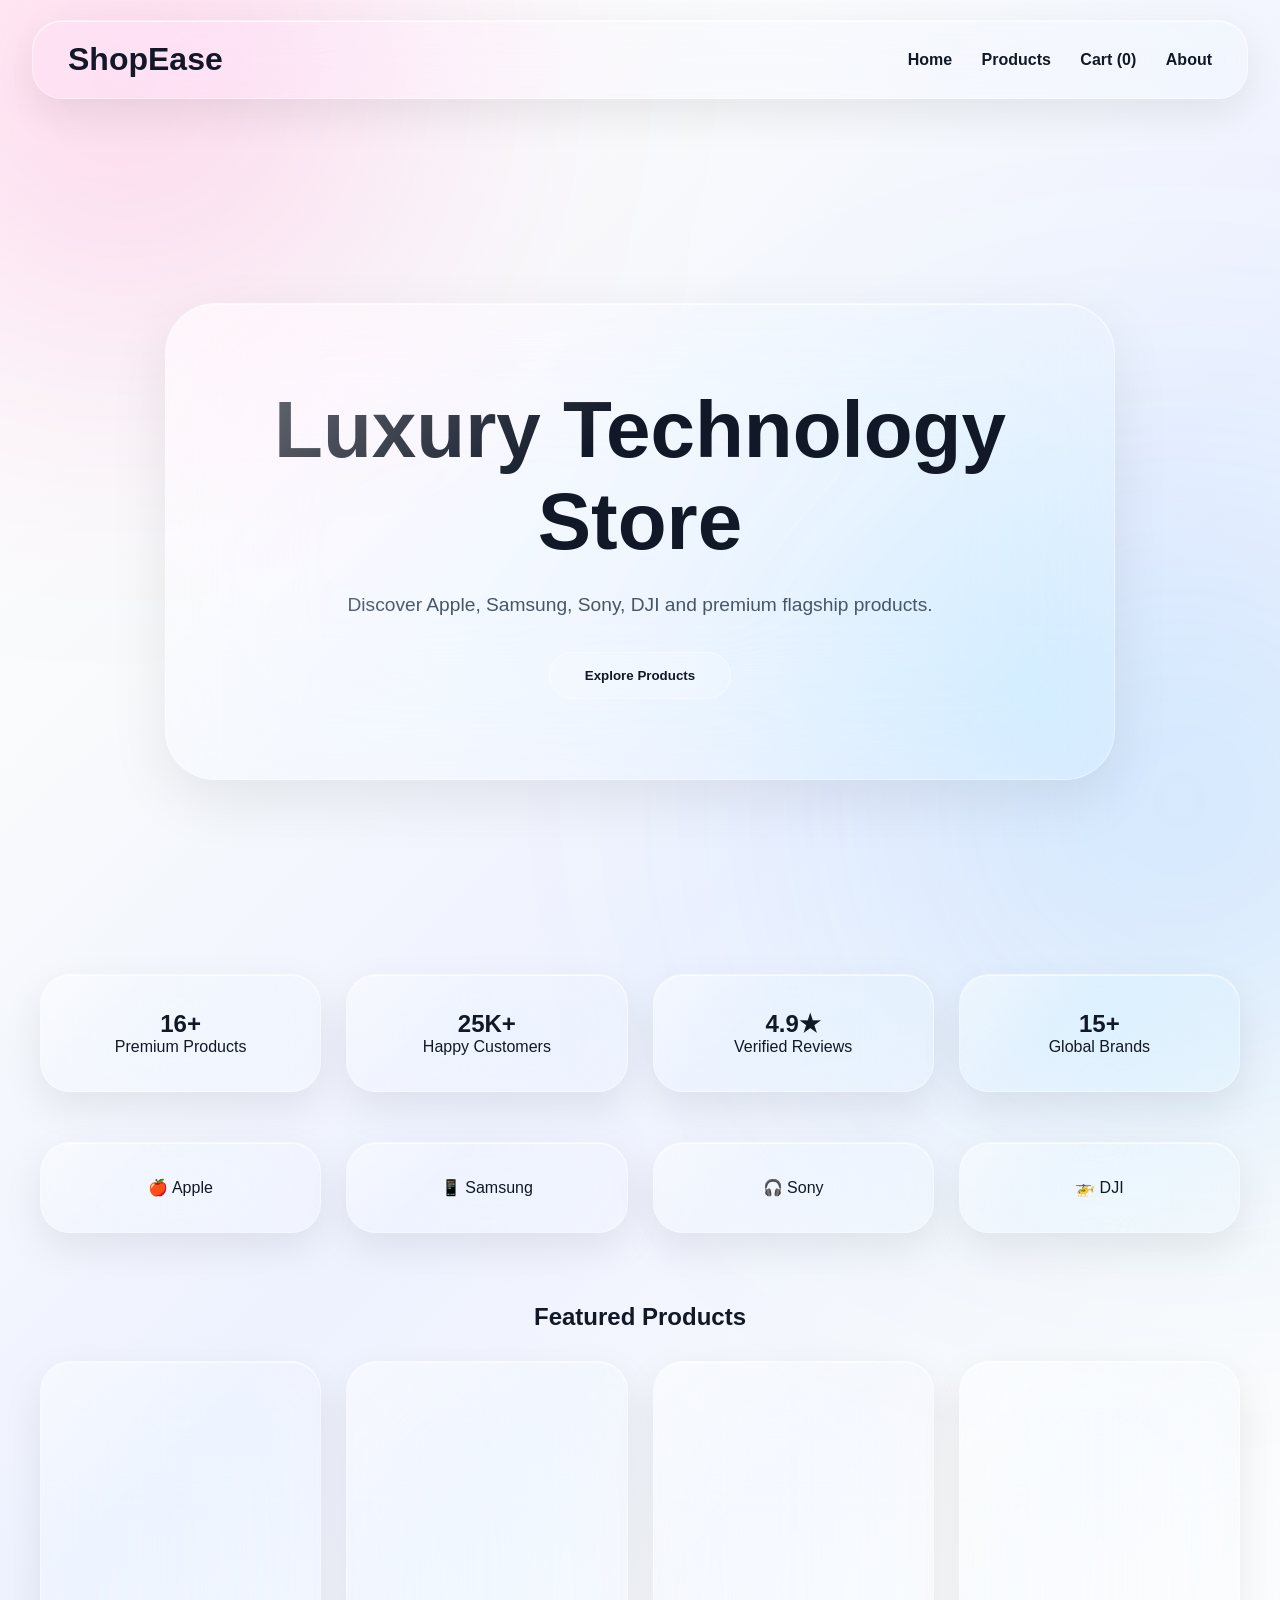
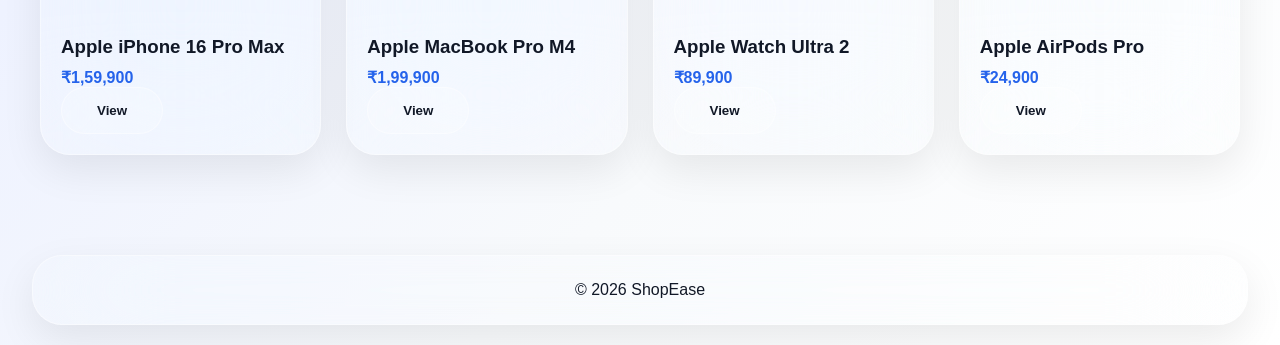
<file: HTML Projects - THIRANEX/E commerce platform/index.html>
<!DOCTYPE html>
<html lang="en">
<head>
<meta charset="UTF-8">
<meta name="viewport" content="width=device-width, initial-scale=1.0">
<title>E-Commerce Catalog</title>
<link rel="stylesheet" href="style.css">
</head>
<body>
    <div class="blob3"></div>

<header>
    <h1>ShopEase</h1>
    <nav>
    <a href="#home">Home</a>
    <a href="#products">Products</a>
    <a href="#cart">
        Cart (<span id="cartCount">0</span>)
    </a>
    <a href="#about">About</a>
</nav>
</header>

<main id="app"></main>

<footer>
    <p>© 2026 ShopEase</p>
</footer>

<script src="products.js"></script>
<script src="app.js"></script>
</body>
</html>
</file>
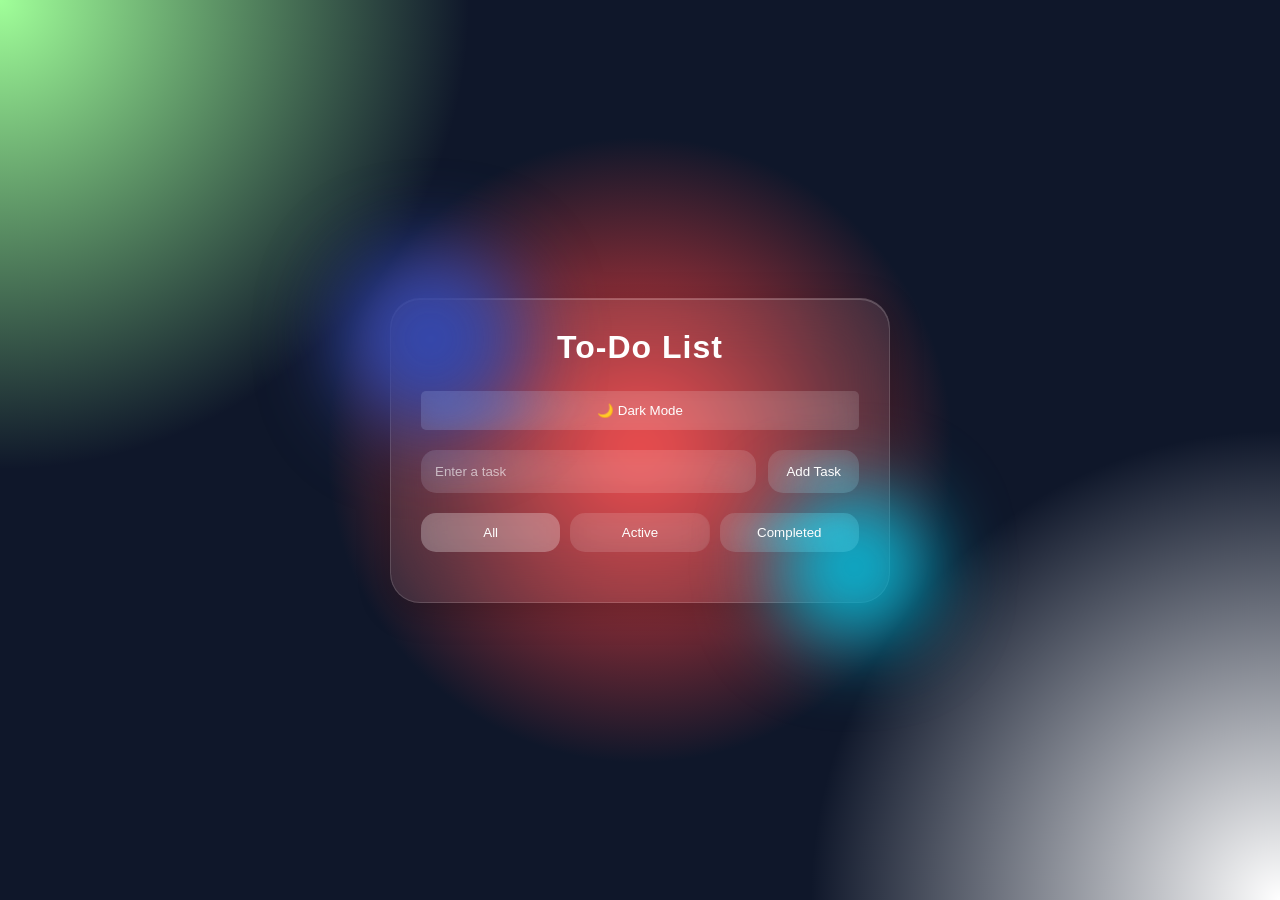
<file: HTML Projects - THIRANEX/todo-app/index.html>
<!DOCTYPE html>
<html lang="en">
<head>
    <meta charset="UTF-8">
    <meta name="viewport" content="width=device-width, initial-scale=1.0">
    <title>To-Do List App</title>
    <link rel="stylesheet" href="style.css">
</head>
<body>

    <div class="container">
        <div class="glass-orb orb1"></div>
<div class="glass-orb orb2"></div>
        <h1>To-Do List</h1>
        <button id="darkModeBtn">🌙 Dark Mode</button>

        <div class="input-section">
            <input type="text" id="taskInput" placeholder="Enter a task">
            <button id="addBtn">Add Task</button>
        </div>

        <div class="filters">
            <button class="filter-btn active" data-filter="all">All</button>
            <button class="filter-btn" data-filter="active">Active</button>
            <button class="filter-btn" data-filter="completed">Completed</button>
        </div>

        <ul id="taskList"></ul>
    </div>

    <script src="script.js"></script>

</body>
</html>
</file>
<file: HTML Projects - THIRANEX/E commerce platform/style.css>
/* =========================
   GLOBAL
========================= */

*{
    margin:0;
    padding:0;
    box-sizing:border-box;
    font-family:-apple-system,BlinkMacSystemFont,"Segoe UI",sans-serif;
}

html{
    scroll-behavior:smooth;
}

body{
    min-height:100vh;
    overflow-x:hidden;
    color:#111827;

    background:
    linear-gradient(
        135deg,
        #ffffff 0%,
        #f8fafc 25%,
        #eef2ff 50%,
        #f8fafc 75%,
        #ffffff 100%
    );

    position:relative;
}

/* =========================
   LIQUID BLOBS
========================= */

body::before{
    content:"";
    position:fixed;

    width:650px;
    height:650px;

    top:-250px;
    left:-200px;

    border-radius:50%;

    background:
    radial-gradient(
        circle,
        rgba(255,0,128,.35),
        transparent 70%
    );

    filter:blur(150px);

    animation:blob1 20s ease-in-out infinite;

    z-index:-2;
}

body::after{
    content:"";
    position:fixed;

    width:700px;
    height:700px;

    right:-250px;
    bottom:-250px;

    border-radius:50%;

    background:
    radial-gradient(
        circle,
        rgba(0,140,255,.35),
        transparent 70%
    );

    filter:blur(170px);

    animation:blob2 24s ease-in-out infinite;

    z-index:-2;
}

/* =========================
   NAVBAR
========================= */

header{

    position:sticky;
    top:20px;

    width:95%;
    margin:20px auto;

    display:flex;
    justify-content:space-between;
    align-items:center;

    padding:20px 35px;

    border-radius:30px;

    background:rgba(255,255,255,.12);

    backdrop-filter:
    blur(60px)
    saturate(200%);

    -webkit-backdrop-filter:
    blur(60px)
    saturate(200%);

    border:1px solid rgba(255,255,255,.4);

    box-shadow:
    0 15px 40px rgba(0,0,0,.08),

    inset 0 1px 0 rgba(255,255,255,.7);

    z-index:1000;
}

header h1{
    font-size:2rem;
    color:#111827;
}

nav a{
    text-decoration:none;
    color:#111827;
    margin-left:25px;
    font-weight:600;
    transition:.3s;
}

nav a:hover{
    opacity:.6;
}

/* =========================
   MAIN
========================= */

main{
    padding:40px;
}

/* =========================
   HERO
========================= */

.hero{
    min-height:85vh;

    display:flex;
    justify-content:center;
    align-items:center;
}

.glass-box{

    position:relative;

    width:min(950px,95%);

    padding:80px;

    text-align:center;

    border-radius:50px;

    background:
    rgba(255,255,255,.12);

    backdrop-filter:
    blur(65px)
    saturate(200%);

    -webkit-backdrop-filter:
    blur(65px)
    saturate(200%);

    border:
    1px solid rgba(255,255,255,.4);

    box-shadow:
    0 20px 60px rgba(0,0,0,.08),

    inset 0 1px 0 rgba(255,255,255,.8);

    overflow:hidden;
}

.glass-box::before{
    content:"";

    position:absolute;
    inset:0;

    border-radius:inherit;

    background:
    linear-gradient(
        135deg,
        rgba(255,255,255,.5),
        transparent 40%
    );

    pointer-events:none;
}

.hero h1{
    font-size:5rem;
    color:#111827;
    margin-bottom:20px;
}

.hero p{
    font-size:1.2rem;
    color:#475569;
    line-height:1.8;
    margin-bottom:30px;
}

/* =========================
   BUTTON
========================= */

button{

    border:none;

    padding:15px 35px;

    border-radius:999px;

    background:
    rgba(255,255,255,.15);

    backdrop-filter:blur(40px);

    border:
    1px solid rgba(255,255,255,.4);

    color:#111827;

    font-weight:700;

    cursor:pointer;

    transition:.3s;
}

button:hover{
    transform:
    translateY(-4px)
    scale(1.05);
}

/* =========================
   STATS + CATEGORIES
========================= */

.stats,
.categories{

    display:grid;

    grid-template-columns:
    repeat(auto-fit,minmax(220px,1fr));

    gap:25px;

    margin-top:50px;
}

/* =========================
   GLASS CARDS
========================= */

.glass-card,
.card{

    position:relative;

    overflow:hidden;

    border-radius:30px;

    background:
    rgba(255,255,255,.12);

    backdrop-filter:
    blur(60px)
    saturate(200%);

    -webkit-backdrop-filter:
    blur(60px)
    saturate(200%);

    border:
    1px solid rgba(255,255,255,.4);

    box-shadow:
    0 15px 40px rgba(0,0,0,.08),

    inset 0 1px 0 rgba(255,255,255,.7);

    transition:.4s;
}

.glass-card::before,
.card::before{
    content:"";

    position:absolute;
    inset:0;

    border-radius:inherit;

    background:
    linear-gradient(
        135deg,
        rgba(255,255,255,.4),
        transparent 35%
    );

    pointer-events:none;
}

.glass-card{
    padding:35px;
    text-align:center;
}

.glass-card:hover,
.card:hover{
    transform:
    translateY(-10px)
    scale(1.03);
}

/* =========================
   PRODUCTS
========================= */

.products{

    display:grid;

    grid-template-columns:
    repeat(auto-fit,minmax(280px,1fr));

    gap:25px;

    margin-top:30px;
}

.card img{
    width:100%;
    height:250px;
    object-fit:cover;
}

.card-content{
    padding:20px;
}

.card-content h3{
    color:#111827;
    margin-bottom:10px;
}

.card-content p{
    color:#2563eb;
    font-weight:700;
}

/* =========================
   FEATURED
========================= */

.featured{
    margin-top:70px;
}

.featured h2{
    text-align:center;
    margin-bottom:30px;
    color:#111827;
}

/* =========================
   FOOTER
========================= */

footer{

    width:95%;

    margin:60px auto 20px;

    padding:25px;

    text-align:center;

    border-radius:30px;

    background:
    rgba(255,255,255,.12);

    backdrop-filter:
    blur(60px)
    saturate(200%);

    border:
    1px solid rgba(255,255,255,.4);

    box-shadow:
    0 15px 40px rgba(0,0,0,.08);
}

/* =========================
   ANIMATIONS
========================= */

@keyframes blob1{
    50%{
        transform:
        translate(120px,120px)
        scale(1.2);
    }
}

@keyframes blob2{
    50%{
        transform:
        translate(-120px,-120px)
        scale(1.2);
    }
}

/* =========================
   MOBILE
========================= */

@media(max-width:768px){

    header{
        flex-direction:column;
        gap:15px;
    }

    nav{
        display:flex;
        flex-wrap:wrap;
        justify-content:center;
    }

    .hero h1{
        font-size:2.8rem;
    }

    .glass-box{
        padding:40px;
    }

    main{
        padding:20px;
    }
}
</file>
<file: HTML Projects - THIRANEX/todo-app/style.css>
*{
    margin:0;
    padding:0;
    box-sizing:border-box;
}

body{
    font-family:Arial, sans-serif;
    background:#f4f4f4;
    display:flex;
    justify-content:center;
    align-items:center;
    min-height:100vh;
}

.container{
    width:450px;
    background:white;
    padding:25px;
    border-radius:10px;
    box-shadow:0 0 10px rgba(0,0,0,0.2);
}

h1{
    text-align:center;
    margin-bottom:20px;
}

.input-section{
    display:flex;
    gap:10px;
}

input{
    flex:1;
    padding:10px;
}

button{
    padding:10px 15px;
    cursor:pointer;
}

.filters{
    margin:20px 0;
    display:flex;
    justify-content:space-between;
}

.filter-btn.active{
    background:#ffffff;
    color:white;
}

li{
    list-style:none;
    padding:10px;
    margin-bottom:10px;
    background:#eee;
    display:flex;
    justify-content:space-between;
    align-items:center;
}

.completed{
    text-decoration:line-through;
    opacity:0.6;
}

.actions button{
    margin-left:5px;
}

#darkModeBtn{
    width:100%;
    margin-bottom:15px;
    background:#333;
    color:white;
    border:none;
    border-radius:5px;
}

body.dark{
    background:#121212;
}

body.dark .container{
    background:#1e1e1e;
    color:white;
}

body.dark input{
    background:#333;
    color:white;
    border:1px solid #555;
}

body.dark li{
    background:#2c2c2c;
    color:white;
}

body.dark button{
    background:#444;
    color:white;
}

body.dark .filter-btn.active{
    background:#0d6efd;
}

*{
    margin:0;
    padding:0;
    box-sizing:border-box;
}

body{
    font-family:'Segoe UI',sans-serif;
    min-height:100vh;

    display:flex;
    justify-content:center;
    align-items:center;

    background:
    radial-gradient(circle at top left,#a0ff99 0%,transparent 30%),
    radial-gradient(circle at bottom right,#ffffff 0%,transparent 30%),
    radial-gradient(circle at center,#fc4141 0%,transparent 40%),
    #0f172a;

    background-attachment:fixed;
    overflow-x:hidden;
}
  
.container{
    width:500px;

    backdrop-filter:blur(30px);
    -webkit-backdrop-filter:blur(30px);

    background:rgba(255,255,255,0.08);

    border:1px solid rgba(255,255,255,0.15);

    border-radius:30px;

    padding:30px;

    box-shadow:
    0 8px 32px rgba(0,0,0,.25),
    inset 0 1px 0 rgba(255,255,255,.2);

    animation:float 6s ease-in-out infinite;
}

@keyframes float{
    0%,100%{
        transform:translateY(0);
    }
    50%{
        transform:translateY(-8px);
    }
}

h1{
    text-align:center;
    color:white;
    margin-bottom:25px;
    font-size:2rem;
    letter-spacing:1px;
}

.input-section{
    display:flex;
    gap:12px;
    margin-bottom:20px;
}

input{
    flex:1;
    padding:14px;

    border:none;
    outline:none;

    border-radius:15px;

    background:rgba(255,255,255,0.1);

    backdrop-filter:blur(15px);

    color:white;
}

input::placeholder{
    color:rgba(255,255,255,.6);
}

button{
    border:none;
    cursor:pointer;

    border-radius:15px;

    padding:12px 18px;

    background:rgba(255,255,255,.1);

    color:white;

    backdrop-filter:blur(15px);

    transition:.3s;
}

button:hover{
    transform:translateY(-3px);
    background:rgba(255,255,255,.18);
}

.filters{
    display:flex;
    gap:10px;
    margin-bottom:20px;
}

.filter-btn{
    flex:1;
}

.filter-btn.active{
    background:rgba(255,255,255,.25);
}

#taskList{
    display:flex;
    flex-direction:column;
    gap:12px;
}

li{
    list-style:none;

    display:flex;
    justify-content:space-between;
    align-items:center;

    padding:15px;

    border-radius:18px;

    background:rgba(255,255,255,.08);

    backdrop-filter:blur(20px);

    border:1px solid rgba(255,255,255,.1);

    color:rgb(255, 255, 255);

    transition:.3s;
}

li:hover{
    transform:translateX(5px);
}

.completed{
    opacity:.5;
    text-decoration:line-through;
}

.actions{
    display:flex;
    gap:8px;
}

.actions button{
    padding:8px 12px;
    font-size:.8rem;
}

#darkModeBtn{
    width:100%;
    margin-bottom:20px;

    background:rgba(255,255,255,.12);
}

body.dark{
    background:
    radial-gradient(circle at top left,#1e1b4b 0%,transparent 30%),
    radial-gradient(circle at bottom right,#164e63 0%,transparent 30%),
    #020617;
}

body.dark .container{
    background:rgba(20,20,20,.35);
}

body.dark li,
body.dark input,
body.dark button{
    background:rgba(255,255,255,.06);
}

::-webkit-scrollbar{
    width:8px;
}

::-webkit-scrollbar-thumb{
    background:rgba(255,255,255,.25);
    border-radius:20px;
}

.glass-orb{
    position:absolute;
    border-radius:50%;
    filter:blur(40px);
    z-index:-1;
}

.orb1{
    width:180px;
    height:180px;
    background:#3448ae;
    top:-50px;
    left:-50px;
}

.orb2{
    width:150px;
    height:150px;
    background:#06b6d4;
    bottom:-40px;
    right:-40px;
}
</file>
